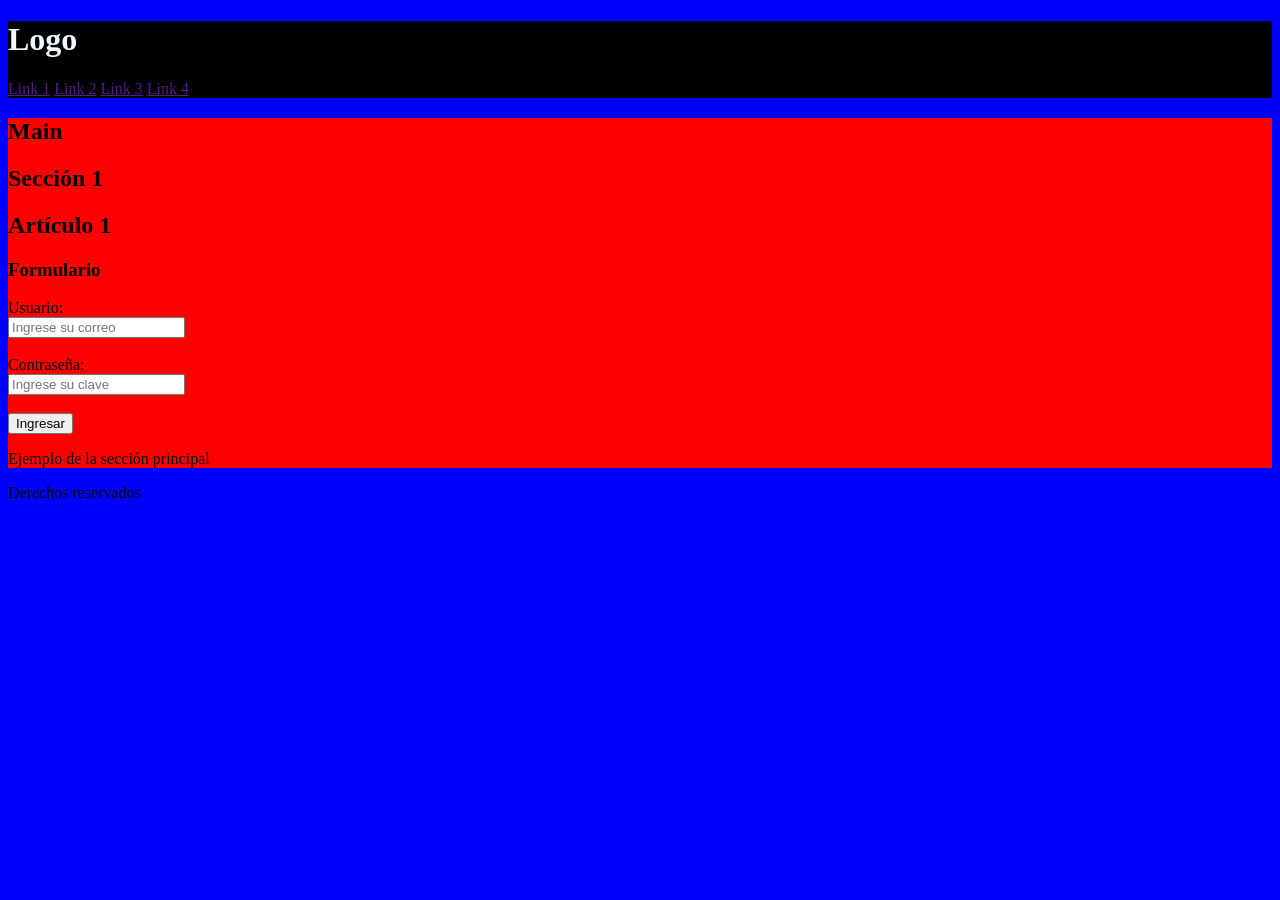
<file: Clase-1.html>
<!DOCTYPE html>
<html lang="es">
    <head>
        <meta charset="UTF-8">
        <meta name="viewport" content="width=device-width, initial-scale=1.0">
        <title>Ejemplo 1</title>
        <link rel="stylesheet" type="text/css" href="css/estilos.css">
    </head>
    <body>
        <header class="cabeza">
            <h1>Logo</h1>
        <nav>
            <a href="">Link 1</a>
            <a href="">Link 2</a>
            <a href="">Link 3</a>
            <a href="">Link 4</a>
        </nav>
        </header>
        <main id="principal">
            <h2>Main</h2>
            <section>
                <h2>Sección 1</h2>
                <article>
                    <h2>Artículo 1</h2>
                    <h3>Formulario</h3>
                    <form>
                        <label for="usuario">Usuario:</label>
                        <br>
                        <input type="text" id="usuario" name="usuario", placeholder="Ingrese su correo", required>
                        <br><br>
                        <label for="contrasena">Contraseña:</label>
                        <br>
                        <input type="password" id="contrasena" name="contrasena", placeholder="Ingrese su clave", required>
                        <br><br>
                        <input type="submit" value="Ingresar">
                    </form> 
                </article>
                <p>Ejemplo de la sección principal</p>
            </section>
        </main>
        <footer>
            <he>Derechos reservados</h6>
    </body>
</html>
</file>
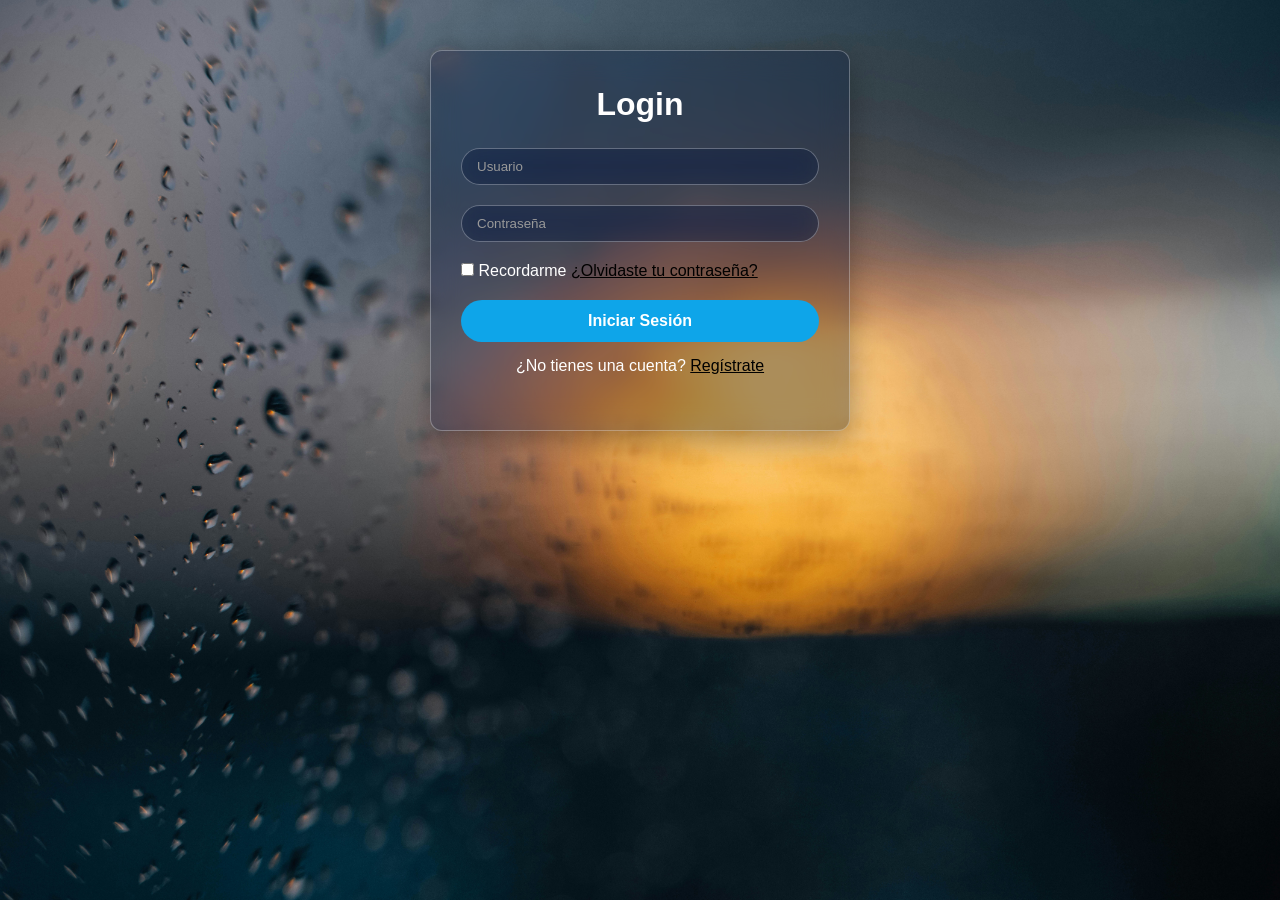
<file: internas/login.html>
<!DOCTYPE html>
<html lang="en">
<head>
    <meta charset="UTF-8">
    <meta name="viewport" content="width=device-width, initial-scale=1.0">
    <title>Login</title>
    <link rel="stylesheet" href="../css/estiles.css">
    <link href="https://cdn.boxicons.com/3.0.8/fonts/basic/boxicons.min.css" rel="stylesheet">
</head>
<body class="bodylogin">
    <section class="wrapper">
        <form action="">
            <h1>Login</h1>
            <div class="input-box">
                <input type="text" placeholder="Usuario">
                <i class="bx bx-user"></i>
            </div>
            <div class="input-box">
                <input type="password" placeholder="Contraseña">
                <i class="bx bx-lock"></i>
            </div>
            <div class="remenber-forgot">
                <label>
                    <input type="checkbox"> Recordarme
                </label>
                <a href="forgot.html">¿Olvidaste tu contraseña?</a>
            </div>
            <input type="submit" value="Iniciar Sesión">
            <div class="register-link">
                <p>¿No tienes una cuenta? <a href="register.html">Regístrate</a></p>
            </div>
        </form>
    </section>

</body>
</html>
</file>
<file: css/estilos.css>
body{
    background-color: blue;
}
header{
    background-color: black;
    color: aliceblue;
}

/* Llamada de estilos a clase*/
header .cabeza{
    font-size: 30px;
    color: aliceblue;
    font-family: Arial;
}

/* Llamada de estilos a id*/
#principal{
    background: red;
}
</file>
<file: css/estiles.css>
* {
    padding: 0;
    margin: 0;
    font-family: Arial;
}

/*----------Estilos de la cabecera-----------*/
header, mainHeader section.mainHeader {
    width: 80%;
    background: #1e293b;
    margin: 0 auto;
    border-radius: 15px;
}

header.mainHeader h2 {
    padding: 30px;
    width: 30%;
    display: inline-block;
    color: #7dd3fc;
}

header.mainHeader nav {
    width: 50%;
    display: inline-block;
    text-align: right;
}

header.mainHeader nav a {
    text-decoration: none;
    color: #ffffff;
    padding: 0 10px;
}

header.mainHeader nav a:hover {
    background: #38bdf8;
    color: #0f172a;
    border-radius: 15px;
    padding: 10px;
}
/*----------Fin Estilos de la cabecera-----------*/

/*----------Estilos del slider-----------*/
section.mainSlider {
    background-color: #0ea5e9;
    width: 80%;
    margin: 0 auto;
    border-radius: 15px;
    padding: 20px auto;
    
}

section.mainSlider h2 {
    padding: 130px 0;
    text-align: center;
    color: #ffffff;
    font-size: 30px;
    padding: 20px;
}
/*----------Fin Estilos de la slider-----------*/

/*----------Estilos de la noticia-----------*/
section.news {
    width: 80%;
    margin: 20px auto;
    text-align: center;
}

section.news .newsItem {
    width: 30%;
    display: inline-block;
    background-color: #e0f2fe;
    margin: 15px;
    padding: 10px 0;
    border-radius: 15px;
    box-sizing: border-box;
}
/*----------Fin Estilos de la noticia-----------*/

/*----------Estilos de la footer-----------*/
footer.mainFooter {
    width: 80%;
    margin: 20px auto;
    padding: 20px 0;
    background: #1e293b;
    color: #cbd5e1;
    text-align: center;
    border-radius: 15px;
    font-size: 14px;
}
/*----------Fin Estilos de la footer-----------*/



/*----------Estilos de login-----------*/

.bodylogin {
    background: url("../img/fondologin.jpg") center / cover no-repeat fixed;
}

.wrapper {
    width: 100%;
    max-width: 420px;
    box-sizing: border-box;
    margin: 50px auto;
    padding: 35px 30px;
    background: rgba(15, 30, 60, 0.35);
    backdrop-filter: blur(14px) saturate(140%);
    -webkit-backdrop-filter: blur(14px) saturate(140%);
    border: 1px solid rgba(255, 255, 255, 0.3);
    border-radius: 12px;
    box-shadow: 0 8px 32px rgba(0, 0, 0, 0.35);
}

.input-box {
    position: relative;
    margin-bottom: 20px;
}

.input-box input {
    width: 100%;
    padding: 10px 40px 10px 15px;
    box-sizing: border-box;
    border: 1px solid #cccccc;
    border-radius: 40px;
    background: rgba(15, 30, 60, 0.35);
    backdrop-filter: blur(14px) saturate(140%);
    -webkit-backdrop-filter: blur(14px) saturate(140%);
    border: 1px solid rgba(255, 255, 255, 0.3);
}

.input-box input::placeholder {
    color: #999999;
}

.input-box i {
    position: absolute;
    right: 20px;
    top: 50%;
    transform: translateY(-50%);
    color: #999999;
}

.remenber-forgot {
    margin-bottom: 20px;
}

.remenber-forgot label {
    color: #ffffff;
}

.remenber-forgot a {
    color: #000000;
    text-decoration: underline;
}

.remenber-forgot a:hover {
    text-decoration: none;
}

.wrapper input[type="submit"] {
    width: 100%;
    padding: 12px;
    background-color: #0ea5e9;
    color: #ffffff;
    border: none;
    border-radius: 40px;
    cursor: pointer;
    font-size: 16px;
    font-weight: 600;
    transition: background-color 0.3s ease, transform 0.3s ease;
}

.wrapper input[type="submit"]:hover {
    background-color: #0d8aaf;
    transform: scale(1.03);
}

.wrapper h1 {
    text-align: center;
    margin-top: 0;
    margin-bottom: 25px;
    color: #ffffff;
    font-size: 32px;
}

.register-link {
    margin-top: 15px;
    margin-bottom: 20px;
}

.register-link p {
    color: #ffffff;
    text-align: center;
}

.register-link a {
    color: #000000;
    text-decoration: underline;
}

/*----------Fin Estilos de login-----------*/


/*---------- Media Query 800px ----------*/
@media screen and (max-width: 800px) {
    .bodylogin {
        background: url("../img/fondo2.jpg") center / cover no-repeat fixed;
    }
}

/*---------- Media Query 450px ----------*/
@media screen and (max-width: 450px) {
    .bodylogin {
        background: #1e293b;
    }
}
</file>
